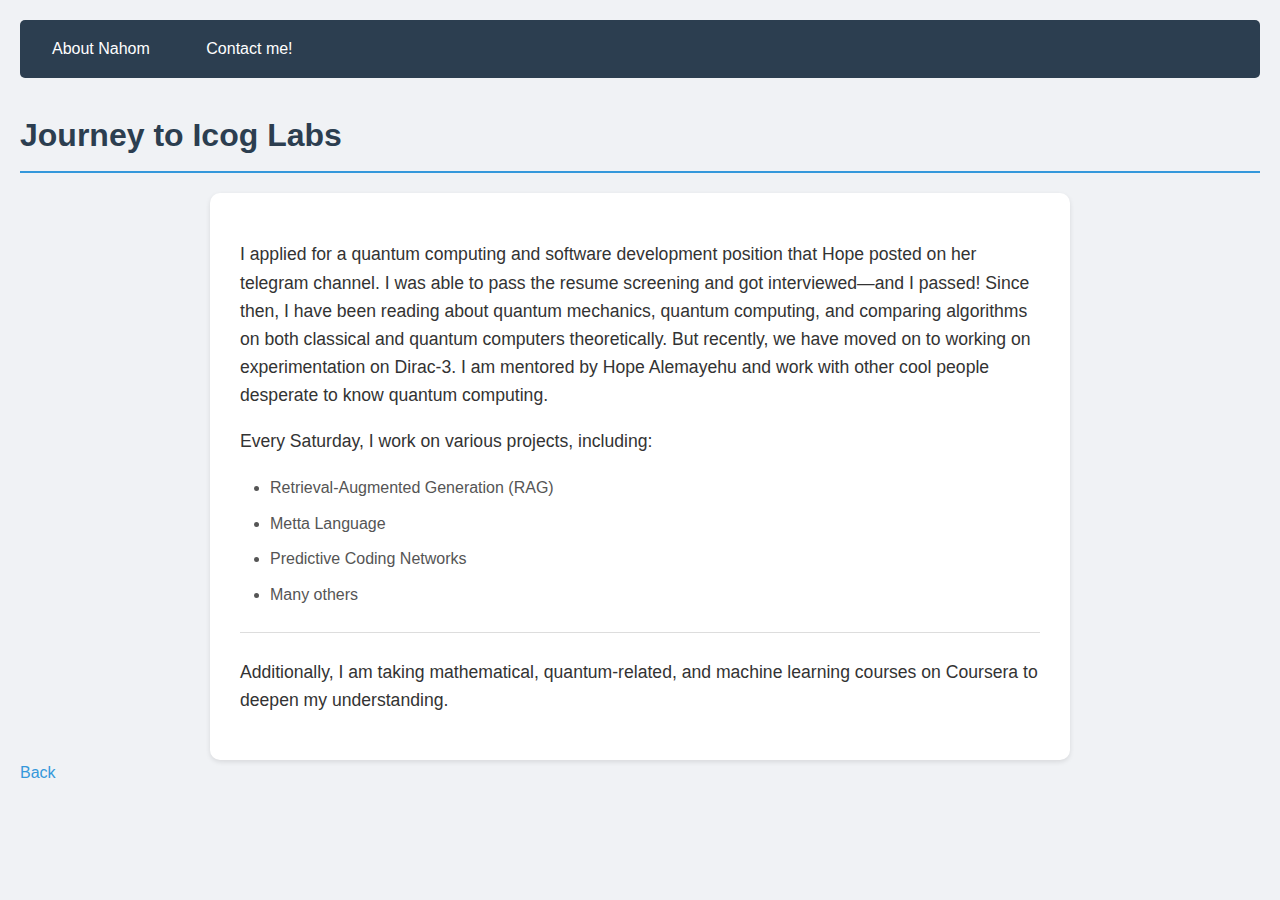
<file: index.html>
<!DOCTYPE html>
<html lang="en">
<head>
    <meta charset="UTF-8">
    <meta name="viewport" content="width=device-width, initial-scale=1.0">
    <title>My Icog Labs Journey</title>
    <link rel="stylesheet" href="styles.css"/>
</head>
<body>
    <nav>
        <a href="about.html">About Nahom</a>
        <a href="contact.html">Contact me!</a>
    </nav>

    <h1>Journey to Icog Labs</h1>
    <div class="container">
    <p>I applied for a quantum computing and software development position that Hope posted on her telegram channel. I was able to pass the resume screening and got interviewed—and I passed! 
    Since then, I have been reading about quantum mechanics, quantum computing, and comparing algorithms on both classical and quantum computers theoretically. 
    But recently, we have moved on to working on experimentation on Dirac-3. I am mentored by Hope Alemayehu and work with other cool people desperate to know quantum computing.</p>
    
    <!-- <h3>My Weekly Tasks</h3> -->
    <p>Every Saturday, I work on various projects, including:</p>
    <ul>
        <li>Retrieval-Augmented Generation (RAG)</li>
        <li>Metta Language</li>
        <li>Predictive Coding Networks</li>
        <li>Many others</li>
    </ul>
    <hr>
    <p>Additionally, I am taking mathematical, quantum-related, and machine learning courses on Coursera to deepen my understanding.</p>
    </div>

    <a href="index.html">Back</a>
</body>
</html>
</file>
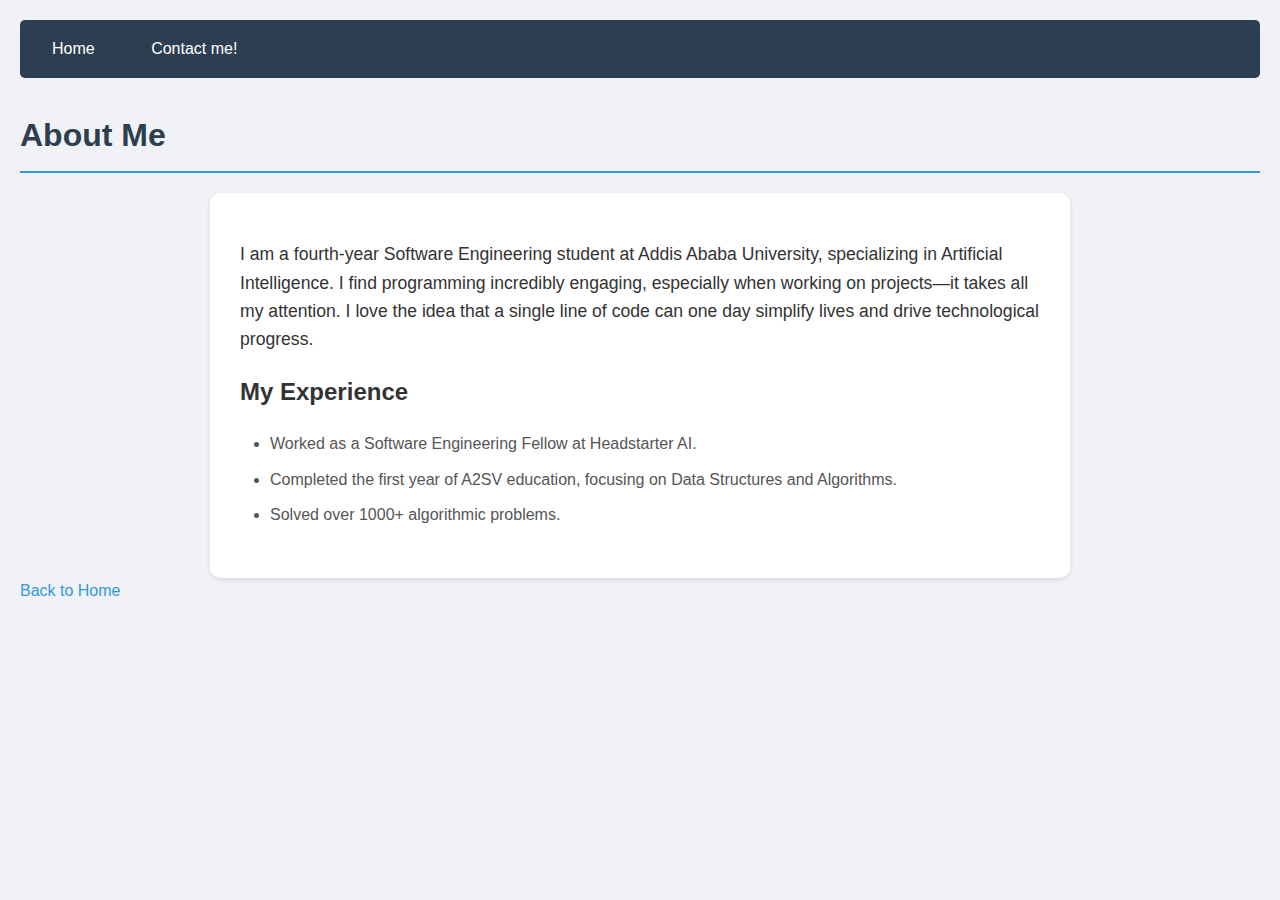
<file: about.html>
<!DOCTYPE html>
<html lang="en">
<head>
    <meta charset="UTF-8">
    <meta name="viewport" content="width=device-width, initial-scale=1.0">
    <title>About Me</title>
    <link rel="stylesheet" href="styles.css"/>
</head>
<body>
    <nav>
        <a href="index.html">Home</a>
        <a href="contact.html">Contact me!</a>
    </nav>
   
    <h1>About Me</h1>
    <div class="container">
    <p>I am a fourth-year Software Engineering student at Addis Ababa University, specializing in Artificial Intelligence. I find programming incredibly engaging, especially when working on projects—it takes all my attention. I love the idea that a single line of code can one day simplify lives and drive technological progress.</p>
    
    <h2>My Experience</h2>
    <ul>
        <li>Worked as a Software Engineering Fellow at Headstarter AI.</li>
        <li>Completed the first year of A2SV education, focusing on Data Structures and Algorithms.</li>
        <li>Solved over 1000+ algorithmic problems.</li>
    </ul>
    </div>
    
    <a href="index.html">Back to Home</a>
</body>
</html>
</file>
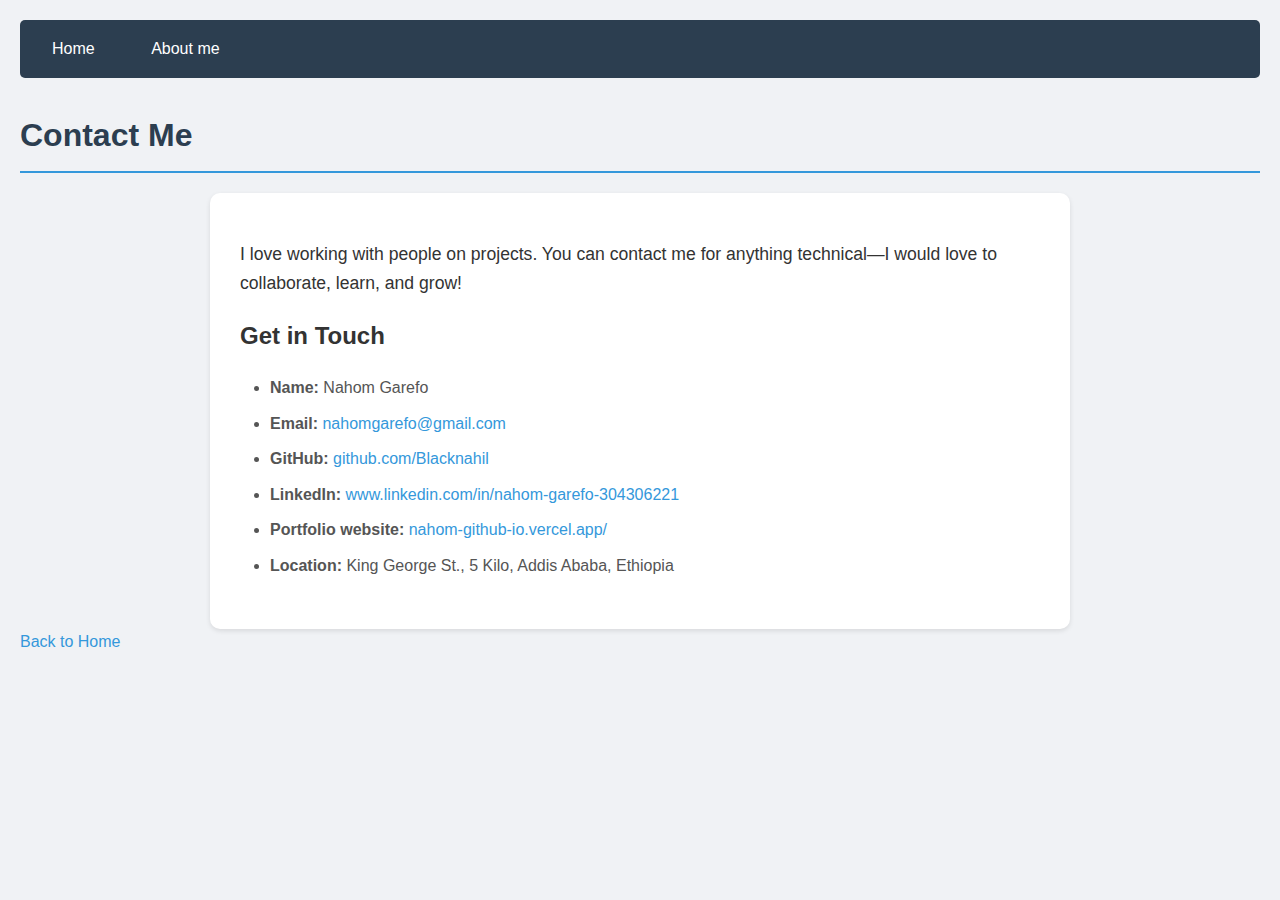
<file: contact.html>
<!DOCTYPE html>
<html lang="en">
<head>
    <meta charset="UTF-8">
    <meta name="viewport" content="width=device-width, initial-scale=1.0">
    <title>Contact Me</title>
    <link rel="stylesheet" href="styles.css"/>
</head>
<body>
    <nav>
        <a href="index.html">Home</a>
        <a href="about.html">About me</a>
    </nav>
    <h1>Contact Me</h1>
    <div class="container">
    <p>I love working with people on projects. You can contact me for anything technical—I would love to collaborate, learn, and grow!</p>
    
    <h2>Get in Touch</h2>
    <ul>
        <li><strong>Name:</strong> Nahom Garefo</li>
        <li><strong>Email:</strong> <a href="mailto:nahomgarefo@gmail.com">nahomgarefo@gmail.com</a></li>
        <li><strong>GitHub:</strong> <a href="https://github.com/Blacknahil" target="_blank">github.com/Blacknahil</a></li>
        <li><strong>LinkedIn:</strong> <a href="https://www.linkedin.com/in/nahom-garefo-304306221/" target="_blank">www.linkedin.com/in/nahom-garefo-304306221</a></li>
        <li><strong>Portfolio website:</strong> <a href="https://nahom-github-io.vercel.app/" target="_blank">nahom-github-io.vercel.app/</a></li>
        <li><strong>Location:</strong> King George St., 5 Kilo, Addis Ababa, Ethiopia</li>
    </ul>
    </div>
    
    <a href="index.html">Back to Home</a>
</body>
</html>
</file>
<file: styles.css>
.nav{
    
}

body {
    font-family: 'Segoe UI', Tahoma, Geneva, Verdana, sans-serif;
    line-height: 1.6;
    margin: 0;
    padding: 20px;
    background-color: #f0f2f5;
    color: #333;
}


/* Content styling */
p {
    margin-bottom: 15px;
    font-size: 1.1em;
}

ul {
    margin: 20px 0;
    padding-left: 30px;
}

li {
    margin-bottom: 10px;
    font-size: 1em;
    color: #555;
}

hr {
    border: 0;
    height: 1px;
    background: #ddd;
    margin: 25px 0;
}

/* Links */
a {
    color: #3498db;
    text-decoration: none;
}

a:hover {
    text-decoration: underline;
}


/* Navigation styles */
nav {
    background: #2c3e50;
    padding: 1rem;
    margin-bottom: 2rem;
    border-radius: 5px;
}

nav a {
    color: white;
    text-decoration: none;
    margin-right: 20px;
    padding: 8px 16px;
    border-radius: 4px;
    transition: all 0.3s ease;
}

nav a:hover {
    background-color: #34495e;
    transform: translateY(-2px);
}

/* Typography */
h1 {
    color: #2c3e50;
    border-bottom: 2px solid #3498db;
    padding-bottom: 10px;
    margin-bottom: 20px;
}

h3 {
    color: #3498db;
    margin-top: 25px;
}

.container {
    max-width: 800px;
    margin: 0 auto;
    background: white;
    padding: 30px;
    border-radius: 10px;
    box-shadow: 0 2px 5px rgba(0,0,0,0.1);
}
</file>
